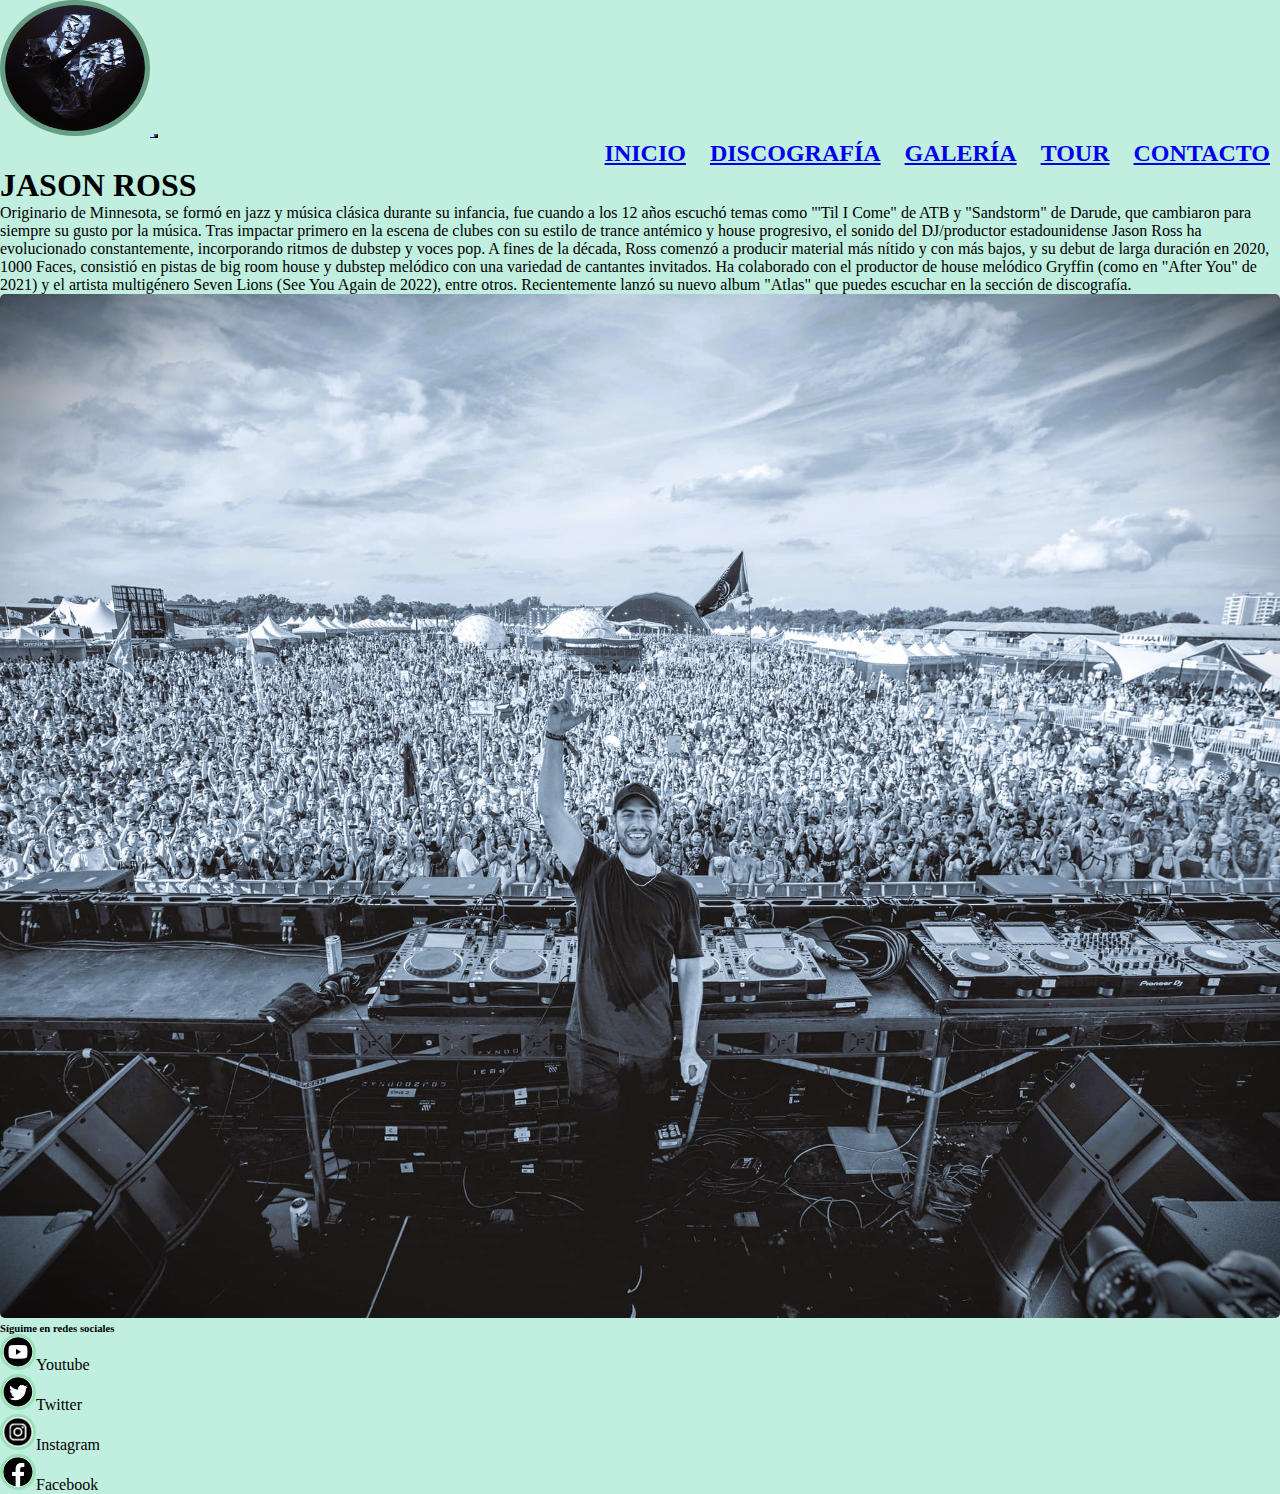
<file: index.html>
<!DOCTYPE html>
<html lang="en">

<head>
    <meta charset="UTF-8">
    <meta http-equiv="X-UA-Compatible" content="IE=edge">
    <meta name="viewport" content="width=device-width, initial-scale=1.0">
    <meta name="keywords" content="Jason Ross, fanpage, DJ, House progresivo, trance, dubstep, futurebass">
    <meta name="description" content="Sitio dedicado al DJ de House progresivo, trance, Jason Ross">
    <link rel="shorcut icon" href="./images/logo1.jpg">
    <link href="https://cdn.jsdelivr.net/npm/bootstrap@5.2.1/dist/css/bootstrap.min.css" rel="stylesheet"
        integrity="sha384-iYQeCzEYFbKjA/T2uDLTpkwGzCiq6soy8tYaI1GyVh/UjpbCx/TYkiZhlZB6+fzT" crossorigin="anonymous">
    <link rel="stylesheet" href="./styles/styles.css">
    <title>Inicio</title>
</head>

<body>
    <div class="container-xxl text-center bg-trasparent">
        <header>
            <div class="row">
                <nav class="navbar navbar-expand-lg">
                    <div class="container-fluid">
                        <a class="navbar-brand" href="./index.html">
                            <img src="./images/logo1.jpg" alt="Logo">
                        </a>
                        <a class="navbar-brand" href="#"></a>
                        <button class="navbar-toggler" type="button" data-bs-toggle="collapse"
                            data-bs-target="#navbarNavAltMarkup" aria-controls="navbarNavAltMarkup"
                            aria-expanded="false" aria-label="Toggle navigation">
                            <span class="navbar-toggler-icon"></span>
                        </button>
                        <div class="collapse navbar-collapse" id="navbarNavAltMarkup">
                            <div class="navbar-nav">
                                <a class="nav-link active" aria-current="page" href="./index.html">INICIO</a>
                                <a class="nav-link" href="./pages/discografía.html">DISCOGRAFÍA</a>
                                <a class="nav-link" href="./pages/galería.html">GALERÍA</a>
                                <a class="nav-link" href="./pages/tour.html">TOUR</a>
                                <a class="nav-link" href="./pages/contacto.html">CONTACTO</a>
                            </div>
                        </div>
                    </div>
                </nav>
            </div>
        </header>

        <main>
            <h1>JASON ROSS</h1>
            <p>Originario de Minnesota, se formó en jazz y música clásica durante su infancia, fue cuando a los 12 años
                escuchó temas como "'Til I Come" de ATB y "Sandstorm" de Darude, que cambiaron para siempre su gusto por
                la música. Tras impactar primero en la escena de clubes con su estilo de trance antémico y house
                progresivo, el sonido del DJ/productor estadounidense Jason Ross ha evolucionado constantemente,
                incorporando ritmos de dubstep y voces pop. A fines de la década, Ross comenzó a producir material más
                nítido y con más bajos, y su debut de larga duración en 2020, 1000 Faces, consistió en pistas de big
                room house y dubstep melódico con una variedad de cantantes invitados. Ha colaborado con el productor de
                house melódico Gryffin (como en "After You" de 2021) y el artista multigénero Seven Lions (See You Again
                de 2022), entre otros. Recientemente lanzó su nuevo album "Atlas" que puedes escuchar en la sección de
                discografía.</p>
            <img src="./images/img2c.jpg" class="img-fluid" alt="Foto">
        </main>

        <footer class="pieDepagina">
            <div class="pieDepagina__links">
                <h6>Síguime en redes sociales</h6>
                <a href="https://www.youtube.com/c/JasonRossOfc" target="_blank" rel="noopener noreferrer"><img
                        class="ima" src="./images/ytlogo.jpg" alt="youtube logo">Youtube</a>
                <a href="https://twitter.com/JasonRossOfc?ref_src=twsrc%5Egoogle%7Ctwcamp%5Eserp%7Ctwgr%5Eauthor"
                    target="_blank" rel="noopener noreferrer"><img class="ima" src="./images/twttlogo.jpg"
                        alt="twitter logo">Twitter</a>
                <a href="https://www.instagram.com/jasonrossofficial" target="_blank" rel="noopener noreferrer"><img
                        class="ima" src="./images/instalogo.jpg" alt="instagram logo">Instagram</a>
                <a href="https://www.facebook.com/jasonrossofficial" target="_blank" rel="noopener noreferrer"><img
                        class="ima" src="./images/fblogo.jpg" alt="facebook logo">Facebook</a>
            </div>
        </footer>

    </div>
    <script src="https://cdn.jsdelivr.net/npm/bootstrap@5.2.1/dist/js/bootstrap.bundle.min.js"
        integrity="sha384-u1OknCvxWvY5kfmNBILK2hRnQC3Pr17a+RTT6rIHI7NnikvbZlHgTPOOmMi466C8"
        crossorigin="anonymous"></script>
</body>

</html>
</file>
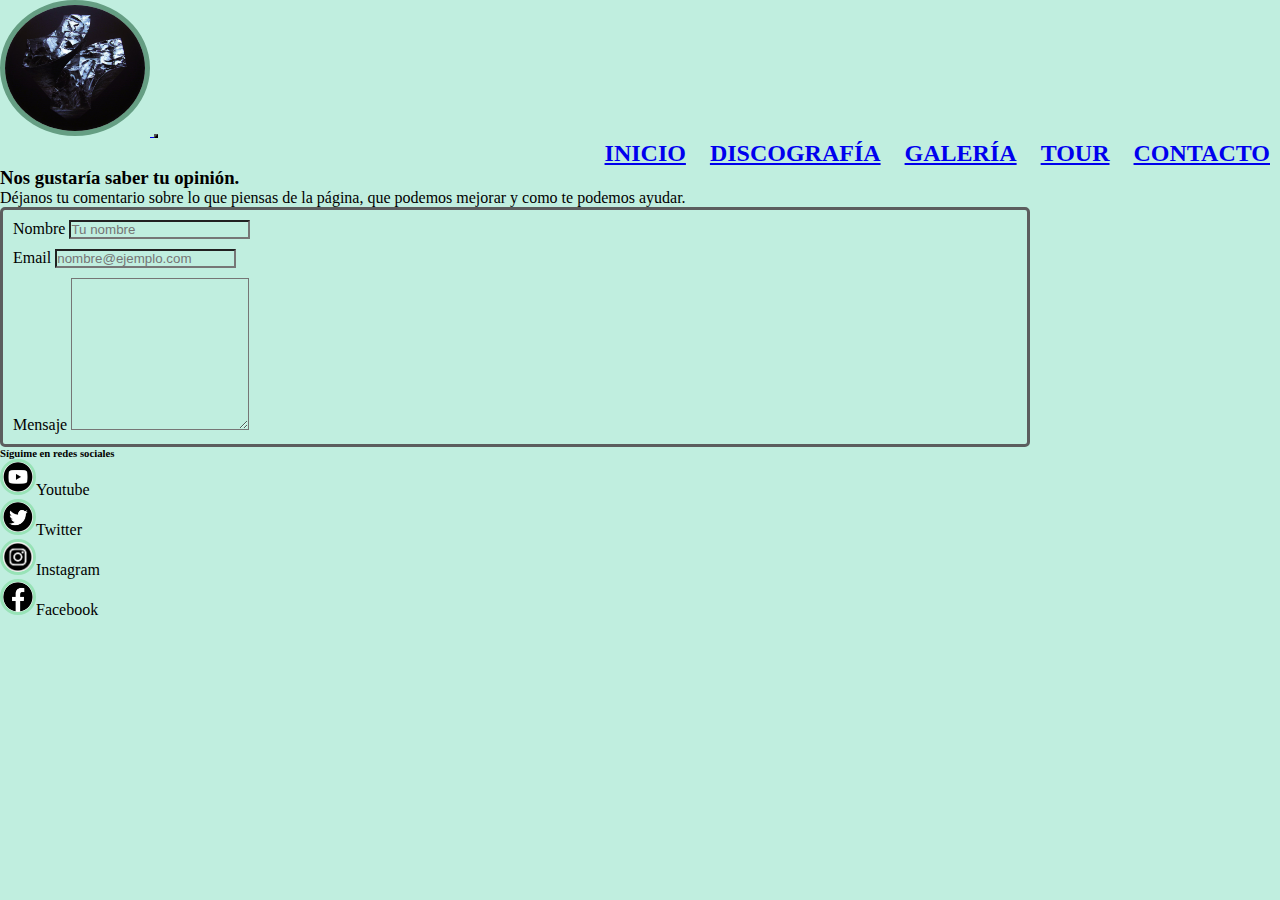
<file: pages/contacto.html>
<!DOCTYPE html>
<html lang="en">

<head>
    <meta charset="UTF-8">
    <meta http-equiv="X-UA-Compatible" content="IE=edge">
    <meta name="viewport" content="width=device-width, initial-scale=1.0">
    <meta name="keywords" content="Jason Ross, fanpage, DJ, House prograsivo, trance, dubstep, futurebass">
    <meta name="description" content="Jason Ross - Contactanos">
    <link rel="shorcut icon" href="../images/logo1.jpg">
    <link href="https://cdn.jsdelivr.net/npm/bootstrap@5.2.1/dist/css/bootstrap.min.css" rel="stylesheet"
        integrity="sha384-iYQeCzEYFbKjA/T2uDLTpkwGzCiq6soy8tYaI1GyVh/UjpbCx/TYkiZhlZB6+fzT" crossorigin="anonymous">
    <link rel="stylesheet" href="../styles/styles.css">
    <title>Contacto</title>
</head>

<body>
    <div class="container-xxl text-center">
        <header>
            <div class="row">
                <nav class="navbar navbar-expand-lg">
                    <div class="container-fluid">
                        <a class="navbar-brand" href="../index.html">
                            <img src="../images/logo1.jpg" alt="Logo">
                        </a>
                        <a class="navbar-brand" href="#"></a>
                        <button class="navbar-toggler" type="button" data-bs-toggle="collapse"
                            data-bs-target="#navbarNavAltMarkup" aria-controls="navbarNavAltMarkup"
                            aria-expanded="false" aria-label="Toggle navigation">
                            <span class="navbar-toggler-icon"></span>
                        </button>
                        <div class="collapse navbar-collapse" id="navbarNavAltMarkup">
                            <div class="navbar-nav">
                                <a class="nav-link" aria-current="page" href="../index.html">INICIO</a>
                                <a class="nav-link" href="./discografía.html">DISCOGRAFÍA</a>
                                <a class="nav-link" href="./galería.html">GALERÍA</a>
                                <a class="nav-link" href="./tour.html">TOUR</a>
                                <a class="nav-link active" href="./contacto.html">CONTACTO</a>
                            </div>
                        </div>
                    </div>
                </nav>
            </div>
        </header>

        <main class="container text-center">
            <h3>Nos gustaría saber tu opinión.</h3>
            <p>Déjanos tu comentario sobre lo que piensas de la página, que podemos mejorar y como te podemos ayudar.
            </p>
            <div class="row justify-content-center">
                <form class="col-10 form" action="formulario">
                    <div class="mb-3">
                        <label for="exampleFormControlInput1" class="form-label">Nombre</label>
                        <input type="email" class="form-control" id="exampleFormControlInput1" placeholder="Tu nombre">
                    </div>
                    <div class="mb-3">
                        <label for="exampleFormControlInput1" class="form-label">Email</label>
                        <input type="email" class="form-control" id="exampleFormControlInput1"
                            placeholder="nombre@ejemplo.com">
                    </div>
                    <div class="mb-3">
                        <label for="exampleFormControlTextarea1" class="form-label">Mensaje</label>
                        <textarea class="form-control" id="exampleFormControlTextarea1" rows="10"></textarea>
                    </div>
                </form>
            </div>
        </main>

        <footer class="pieDepagina">
            <div class="pieDepagina__links">
                <h6>Síguime en redes sociales</h6>
                <a href="https://www.youtube.com/c/JasonRossOfc" target="_blank" rel="noopener noreferrer"><img
                        class="ima" src="../images/ytlogo.jpg" alt="youtube logo">Youtube</a>
                <a href="https://twitter.com/JasonRossOfc?ref_src=twsrc%5Egoogle%7Ctwcamp%5Eserp%7Ctwgr%5Eauthor"
                    target="_blank" rel="noopener noreferrer"><img class="ima" src="../images/twttlogo.jpg"
                        alt="twitter logo">Twitter</a>
                <a href="https://www.instagram.com/jasonrossofficial" target="_blank" rel="noopener noreferrer"><img
                        class="ima" src="../images/instalogo.jpg" alt="instagram logo">Instagram</a>
                <a href="https://www.facebook.com/jasonrossofficial" target="_blank" rel="noopener noreferrer"><img
                        class="ima" src="../images/fblogo.jpg" alt="facebook logo">Facebook</a>
            </div>
        </footer>

    </div>
    <script src="https://cdn.jsdelivr.net/npm/bootstrap@5.2.1/dist/js/bootstrap.bundle.min.js"
        integrity="sha384-u1OknCvxWvY5kfmNBILK2hRnQC3Pr17a+RTT6rIHI7NnikvbZlHgTPOOmMi466C8"
        crossorigin="anonymous"></script>
</body>

</html>
</file>
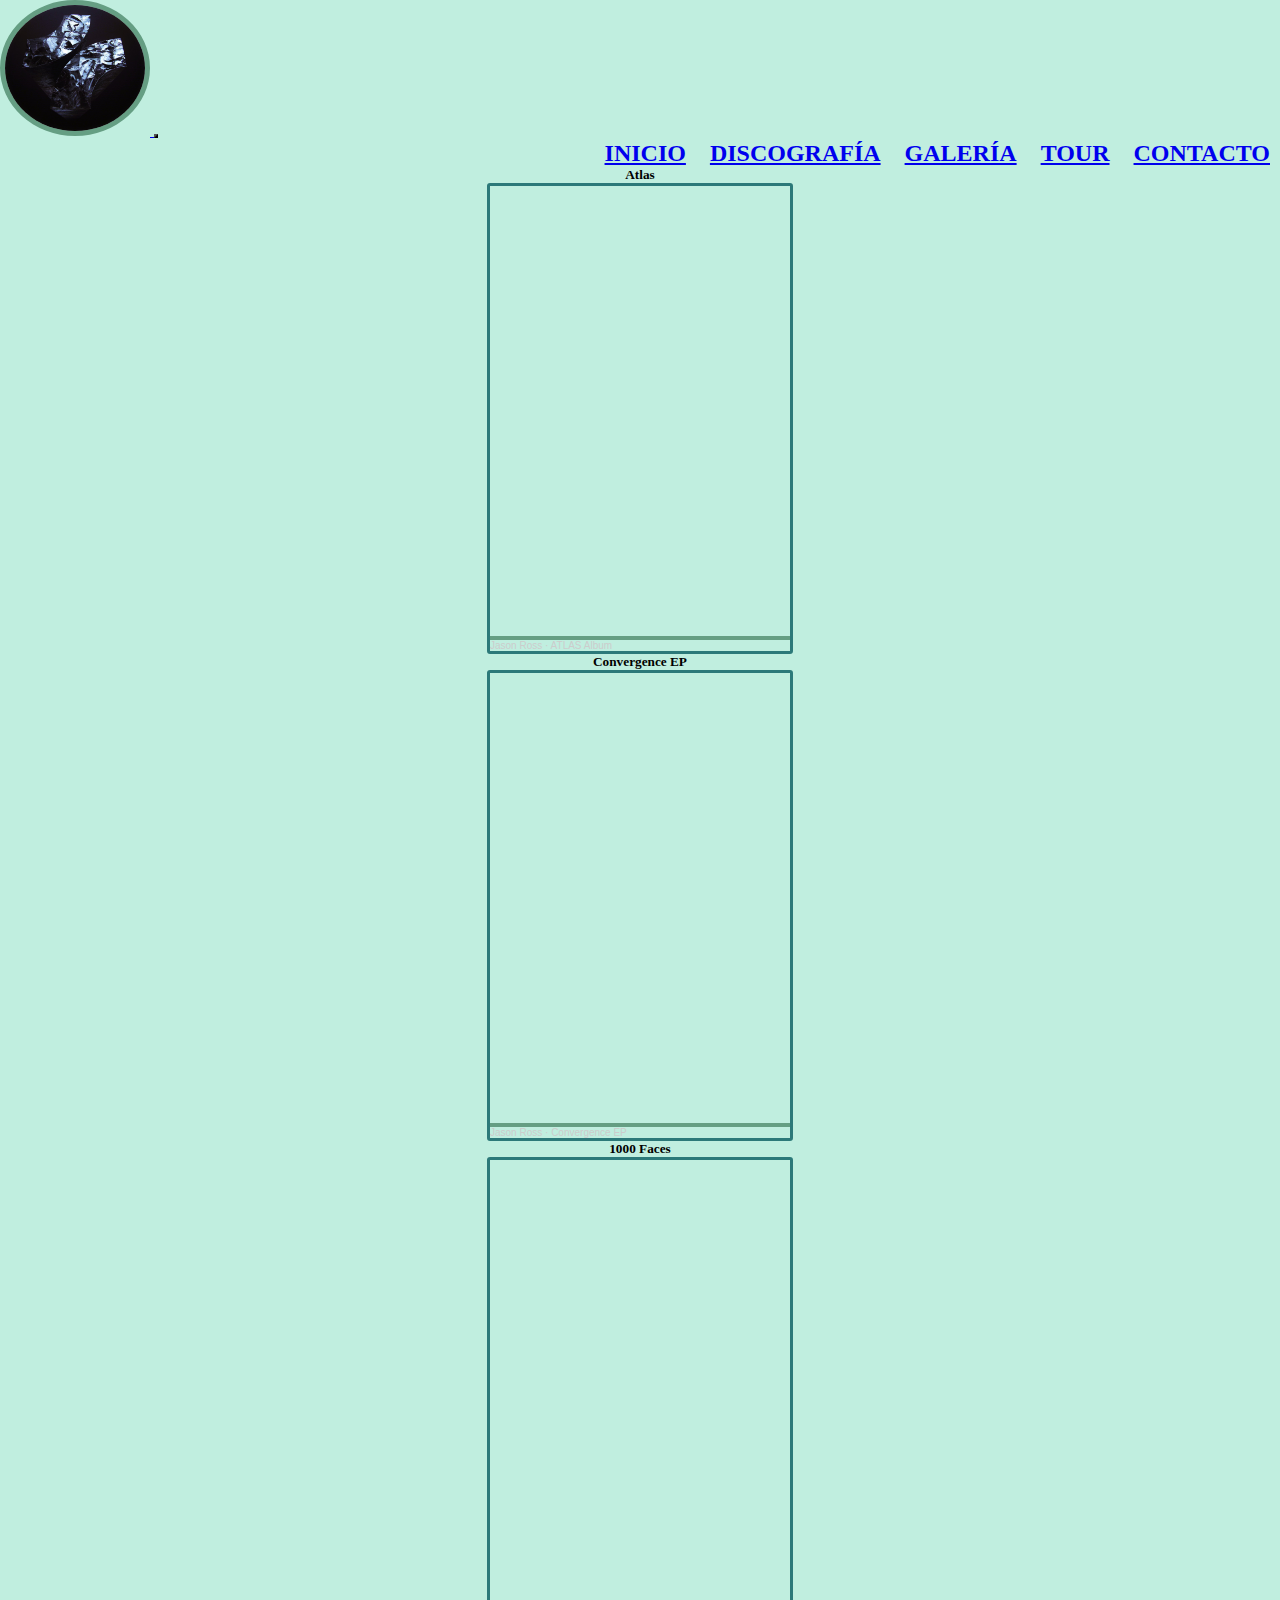
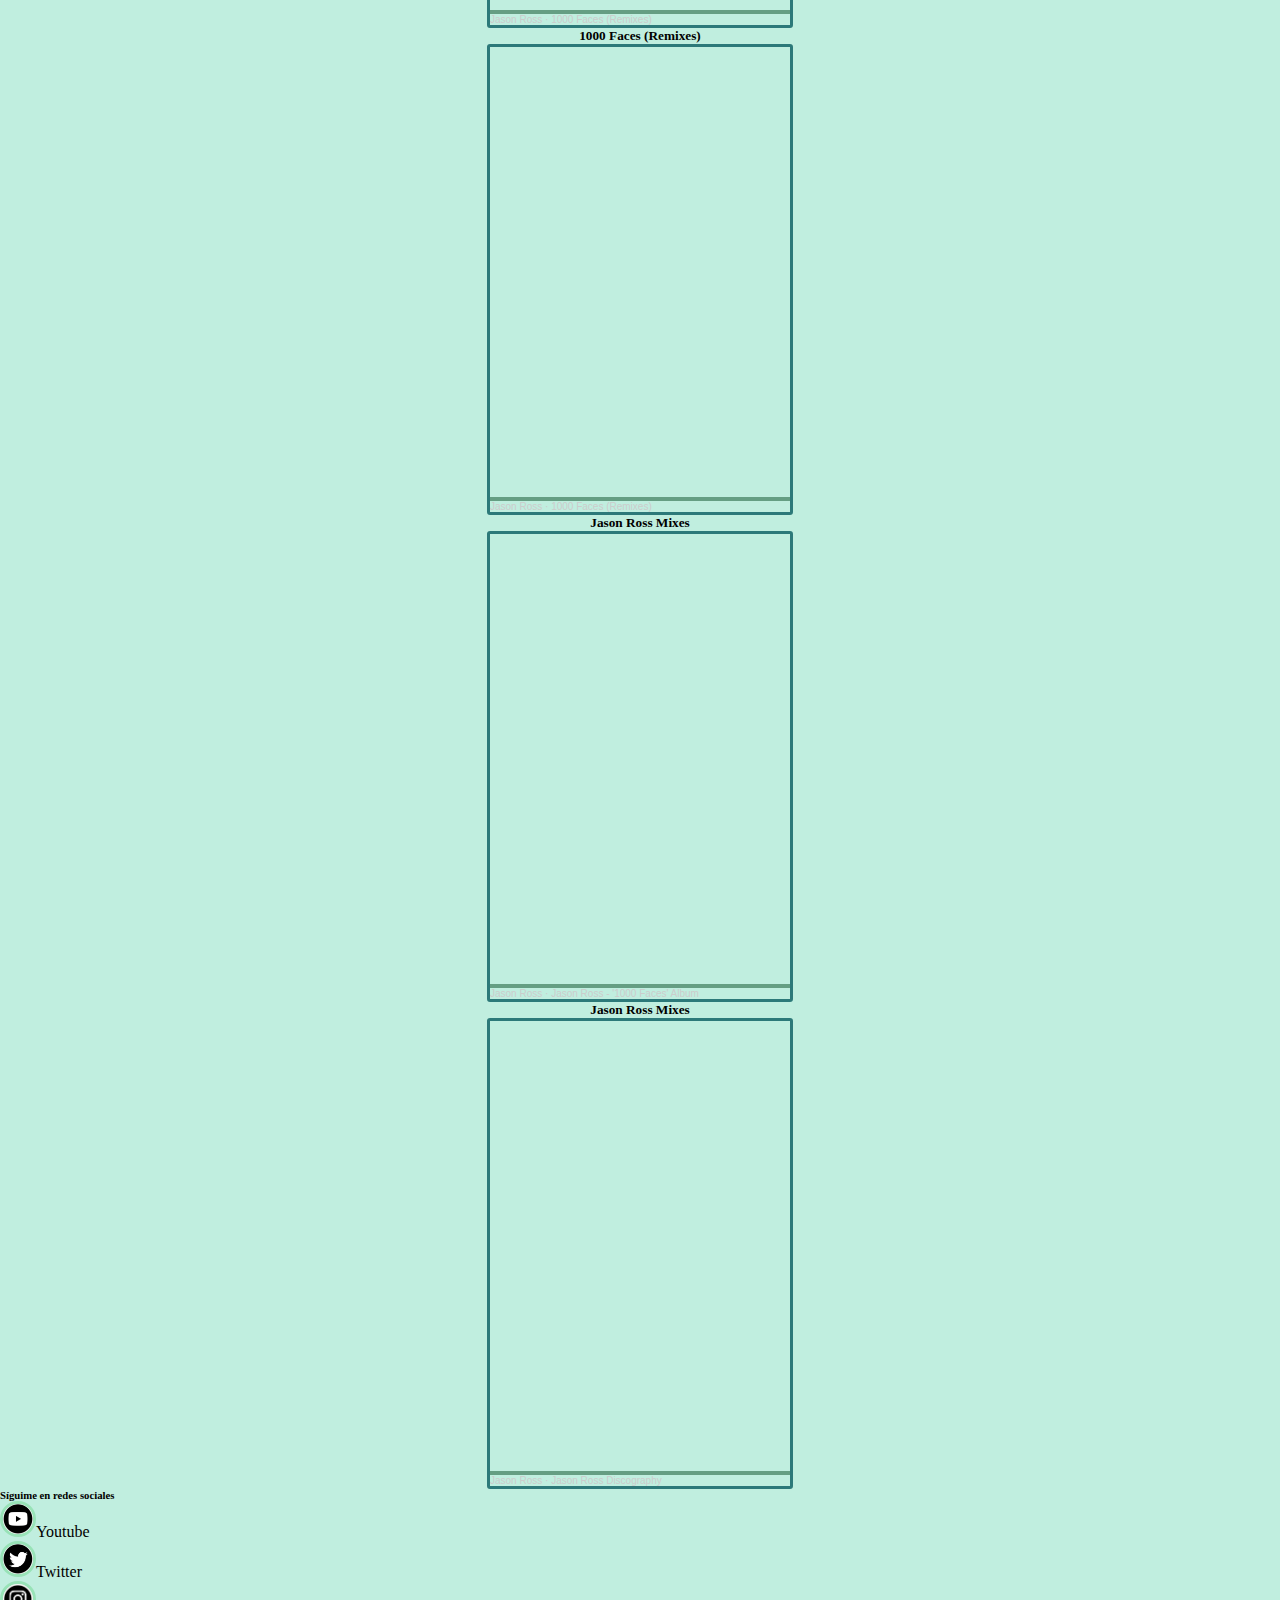
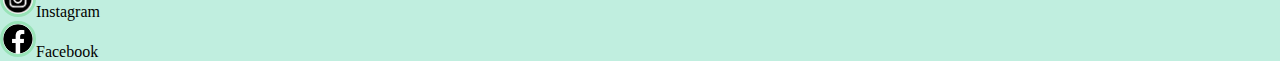
<file: pages/discografía.html>
<!DOCTYPE html>
<html lang="en">

<head>
    <meta charset="UTF-8">
    <meta http-equiv="X-UA-Compatible" content="IE=edge">
    <meta name="viewport" content="width=device-width, initial-scale=1.0">
    <meta name="keywords" content="Jason Ross, fanpage, DJ, House prograsivo, trance, dubstep, futurebass">
    <meta name="description" content="Jason Ross - Discografía destacada">
    <link rel="shorcut icon" href="../images/logo1.jpg">
    <link href="https://cdn.jsdelivr.net/npm/bootstrap@5.2.1/dist/css/bootstrap.min.css" rel="stylesheet"
        integrity="sha384-iYQeCzEYFbKjA/T2uDLTpkwGzCiq6soy8tYaI1GyVh/UjpbCx/TYkiZhlZB6+fzT" crossorigin="anonymous">
    <link rel="stylesheet" href="../styles/styles.css">
    <title>Discografía</title>
</head>

<body>
    <div class="container-xxl text-center">
        <header>
            <div class="row">
                <nav class="navbar navbar-expand-lg">
                    <div class="container-fluid">
                        <a class="navbar-brand" href="../index.html">
                            <img src="../images/logo1.jpg" alt="Logo">
                        </a>
                        <a class="navbar-brand" href="#"></a>
                        <button class="navbar-toggler" type="button" data-bs-toggle="collapse"
                            data-bs-target="#navbarNavAltMarkup" aria-controls="navbarNavAltMarkup"
                            aria-expanded="false" aria-label="Toggle navigation">
                            <span class="navbar-toggler-icon"></span>
                        </button>
                        <div class="collapse navbar-collapse" id="navbarNavAltMarkup">
                            <div class="navbar-nav">
                                <a class="nav-link" aria-current="page" href="../index.html">INICIO</a>
                                <a class="nav-link active" href="./discografía.html">DISCOGRAFÍA</a>
                                <a class="nav-link" href="./galería.html">GALERÍA</a>
                                <a class="nav-link" href="./tour.html">TOUR</a>
                                <a class="nav-link" href="./contacto.html">CONTACTO</a>
                            </div>
                        </div>
                    </div>
                </nav>
            </div>
        </header>

        <main class="container text-center">
            <div class="row row-cols-1 row-cols-md-3 g-4">
                <div class="col">
                    <h5>Atlas</h5>
                    <div class="card">
                        <iframe width="100%" height="450" scrolling="no" frameborder="no" allow="autoplay"
                            src="https://w.soundcloud.com/player/?url=https%3A//api.soundcloud.com/playlists/1461947434&color=%23ff5500&auto_play=false&hide_related=false&show_comments=true&show_user=true&show_reposts=false&show_teaser=true"></iframe>
                        <div
                            style="font-size: 10px; color: #cccccc;line-break: anywhere;word-break: normal;overflow: hidden;white-space: nowrap;text-overflow: ellipsis; font-family: Interstate,Lucida Grande,Lucida Sans Unicode,Lucida Sans,Garuda,Verdana,Tahoma,sans-serif;font-weight: 100;">
                            <a href="https://soundcloud.com/jasonrossofficial" title="Jason Ross" target="_blank"
                                style="color: #cccccc; text-decoration: none;">Jason Ross</a> · <a
                                href="https://soundcloud.com/jasonrossofficial/sets/atlas-album" title="ATLAS Album"
                                target="_blank" style="color: #cccccc; text-decoration: none;">ATLAS Album</a>
                        </div>
                    </div>
                </div>
                <div class="col">
                    <h5>Convergence EP</h5>
                    <div class="card">
                        <iframe width="100%" height="450" scrolling="no" frameborder="no" allow="autoplay"
                            src="https://w.soundcloud.com/player/?url=https%3A//api.soundcloud.com/playlists/1260410641&color=%23ff5500&auto_play=false&hide_related=false&show_comments=true&show_user=true&show_reposts=false&show_teaser=true"></iframe>
                        <div
                            style="font-size: 10px; color: #cccccc;line-break: anywhere;word-break: normal;overflow: hidden;white-space: nowrap;text-overflow: ellipsis; font-family: Interstate,Lucida Grande,Lucida Sans Unicode,Lucida Sans,Garuda,Verdana,Tahoma,sans-serif;font-weight: 100;">
                            <a href="https://soundcloud.com/jasonrossofficial" title="Jason Ross" target="_blank"
                                style="color: #cccccc; text-decoration: none;">Jason Ross</a> · <a
                                href="https://soundcloud.com/jasonrossofficial/sets/convergence-ep"
                                title="Convergence EP" target="_blank"
                                style="color: #cccccc; text-decoration: none;">Convergence EP</a>
                        </div>
                    </div>
                </div>
                <div class="col">
                    <h5>1000 Faces</h5>
                    <div class="card">
                        <iframe width="100%" height="450" scrolling="no" frameborder="no" allow="autoplay"
                            src="https://w.soundcloud.com/player/?url=https%3A//api.soundcloud.com/playlists/1034574646&color=%23ff5500&auto_play=false&hide_related=false&show_comments=true&show_user=true&show_reposts=false&show_teaser=true"></iframe>
                        <div
                            style="font-size: 10px; color: #cccccc;line-break: anywhere;word-break: normal;overflow: hidden;white-space: nowrap;text-overflow: ellipsis; font-family: Interstate,Lucida Grande,Lucida Sans Unicode,Lucida Sans,Garuda,Verdana,Tahoma,sans-serif;font-weight: 100;">
                            <a href="https://soundcloud.com/jasonrossofficial" title="Jason Ross" target="_blank"
                                style="color: #cccccc; text-decoration: none;">Jason Ross</a> · <a
                                href="https://soundcloud.com/jasonrossofficial/sets/1000-faces-remixes"
                                title="1000 Faces (Remixes)" target="_blank"
                                style="color: #cccccc; text-decoration: none;">1000 Faces (Remixes)</a>
                        </div>
                    </div>
                </div>
                <div class="col">
                    <h5>1000 Faces (Remixes)</h5>
                    <div class="card">
                        <iframe width="100%" height="450" scrolling="no" frameborder="no" allow="autoplay"
                            src="https://w.soundcloud.com/player/?url=https%3A//api.soundcloud.com/playlists/1034574646&color=%23ff5500&auto_play=false&hide_related=false&show_comments=true&show_user=true&show_reposts=false&show_teaser=true"></iframe>
                        <div
                            style="font-size: 10px; color: #cccccc;line-break: anywhere;word-break: normal;overflow: hidden;white-space: nowrap;text-overflow: ellipsis; font-family: Interstate,Lucida Grande,Lucida Sans Unicode,Lucida Sans,Garuda,Verdana,Tahoma,sans-serif;font-weight: 100;">
                            <a href="https://soundcloud.com/jasonrossofficial" title="Jason Ross" target="_blank"
                                style="color: #cccccc; text-decoration: none;">Jason Ross</a> · <a
                                href="https://soundcloud.com/jasonrossofficial/sets/1000-faces-remixes"
                                title="1000 Faces (Remixes)" target="_blank"
                                style="color: #cccccc; text-decoration: none;">1000 Faces (Remixes)</a>
                        </div>
                    </div>
                </div>
                <div class="col">
                    <h5>Jason Ross Mixes</h5>
                    <div class="card">
                        <iframe width="100%" height="450" scrolling="no" frameborder="no" allow="autoplay"
                            src="https://w.soundcloud.com/player/?url=https%3A//api.soundcloud.com/playlists/973304170&color=%23ff5500&auto_play=false&hide_related=false&show_comments=true&show_user=true&show_reposts=false&show_teaser=true"></iframe>
                        <div
                            style="font-size: 10px; color: #cccccc;line-break: anywhere;word-break: normal;overflow: hidden;white-space: nowrap;text-overflow: ellipsis; font-family: Interstate,Lucida Grande,Lucida Sans Unicode,Lucida Sans,Garuda,Verdana,Tahoma,sans-serif;font-weight: 100;">
                            <a href="https://soundcloud.com/jasonrossofficial" title="Jason Ross" target="_blank"
                                style="color: #cccccc; text-decoration: none;">Jason Ross</a> · <a
                                href="https://soundcloud.com/jasonrossofficial/sets/1000facesalbum"
                                title="Jason Ross - &#x27;1000 Faces&#x27; Album" target="_blank"
                                style="color: #cccccc; text-decoration: none;">Jason Ross - &#x27;1000 Faces&#x27;
                                Album</a></div>
                    </div>
                </div>
                <div class="col">
                    <h5>Jason Ross Mixes</h5>
                    <div class="card">
                        <iframe width="100%" height="450" scrolling="no" frameborder="no" allow="autoplay"
                            src="https://w.soundcloud.com/player/?url=https%3A//api.soundcloud.com/playlists/18615178&color=%23ff5500&auto_play=false&hide_related=false&show_comments=true&show_user=true&show_reposts=false&show_teaser=true"></iframe>
                        <div
                            style="font-size: 10px; color: #cccccc;line-break: anywhere;word-break: normal;overflow: hidden;white-space: nowrap;text-overflow: ellipsis; font-family: Interstate,Lucida Grande,Lucida Sans Unicode,Lucida Sans,Garuda,Verdana,Tahoma,sans-serif;font-weight: 100;">
                            <a href="https://soundcloud.com/jasonrossofficial" title="Jason Ross" target="_blank"
                                style="color: #cccccc; text-decoration: none;">Jason Ross</a> · <a
                                href="https://soundcloud.com/jasonrossofficial/sets/originals"
                                title="Jason Ross Discography" target="_blank"
                                style="color: #cccccc; text-decoration: none;">Jason Ross Discography</a></div>
                    </div>
                </div>
            </div>
        </main>


        <footer class="pieDepagina">
            <div class="pieDepagina__links">
                <h6>Síguime en redes sociales</h6>
                <a href="https://www.youtube.com/c/JasonRossOfc" target="_blank" rel="noopener noreferrer"><img
                        class="ima" src="../images/ytlogo.jpg" alt="youtube logo">Youtube</a>
                <a href="https://twitter.com/JasonRossOfc?ref_src=twsrc%5Egoogle%7Ctwcamp%5Eserp%7Ctwgr%5Eauthor"
                    target="_blank" rel="noopener noreferrer"><img class="ima" src="../images/twttlogo.jpg"
                        alt="twitter logo">Twitter</a>
                <a href="https://www.instagram.com/jasonrossofficial" target="_blank" rel="noopener noreferrer"><img
                        class="ima" src="../images/instalogo.jpg" alt="instagram logo">Instagram</a>
                <a href="https://www.facebook.com/jasonrossofficial" target="_blank" rel="noopener noreferrer"><img
                        class="ima" src="../images/fblogo.jpg" alt="facebook logo">Facebook</a>
            </div>
        </footer>

    </div>
    <script src="https://cdn.jsdelivr.net/npm/bootstrap@5.2.1/dist/js/bootstrap.bundle.min.js"
        integrity="sha384-u1OknCvxWvY5kfmNBILK2hRnQC3Pr17a+RTT6rIHI7NnikvbZlHgTPOOmMi466C8"
        crossorigin="anonymous"></script>
</body>

</html>
</file>
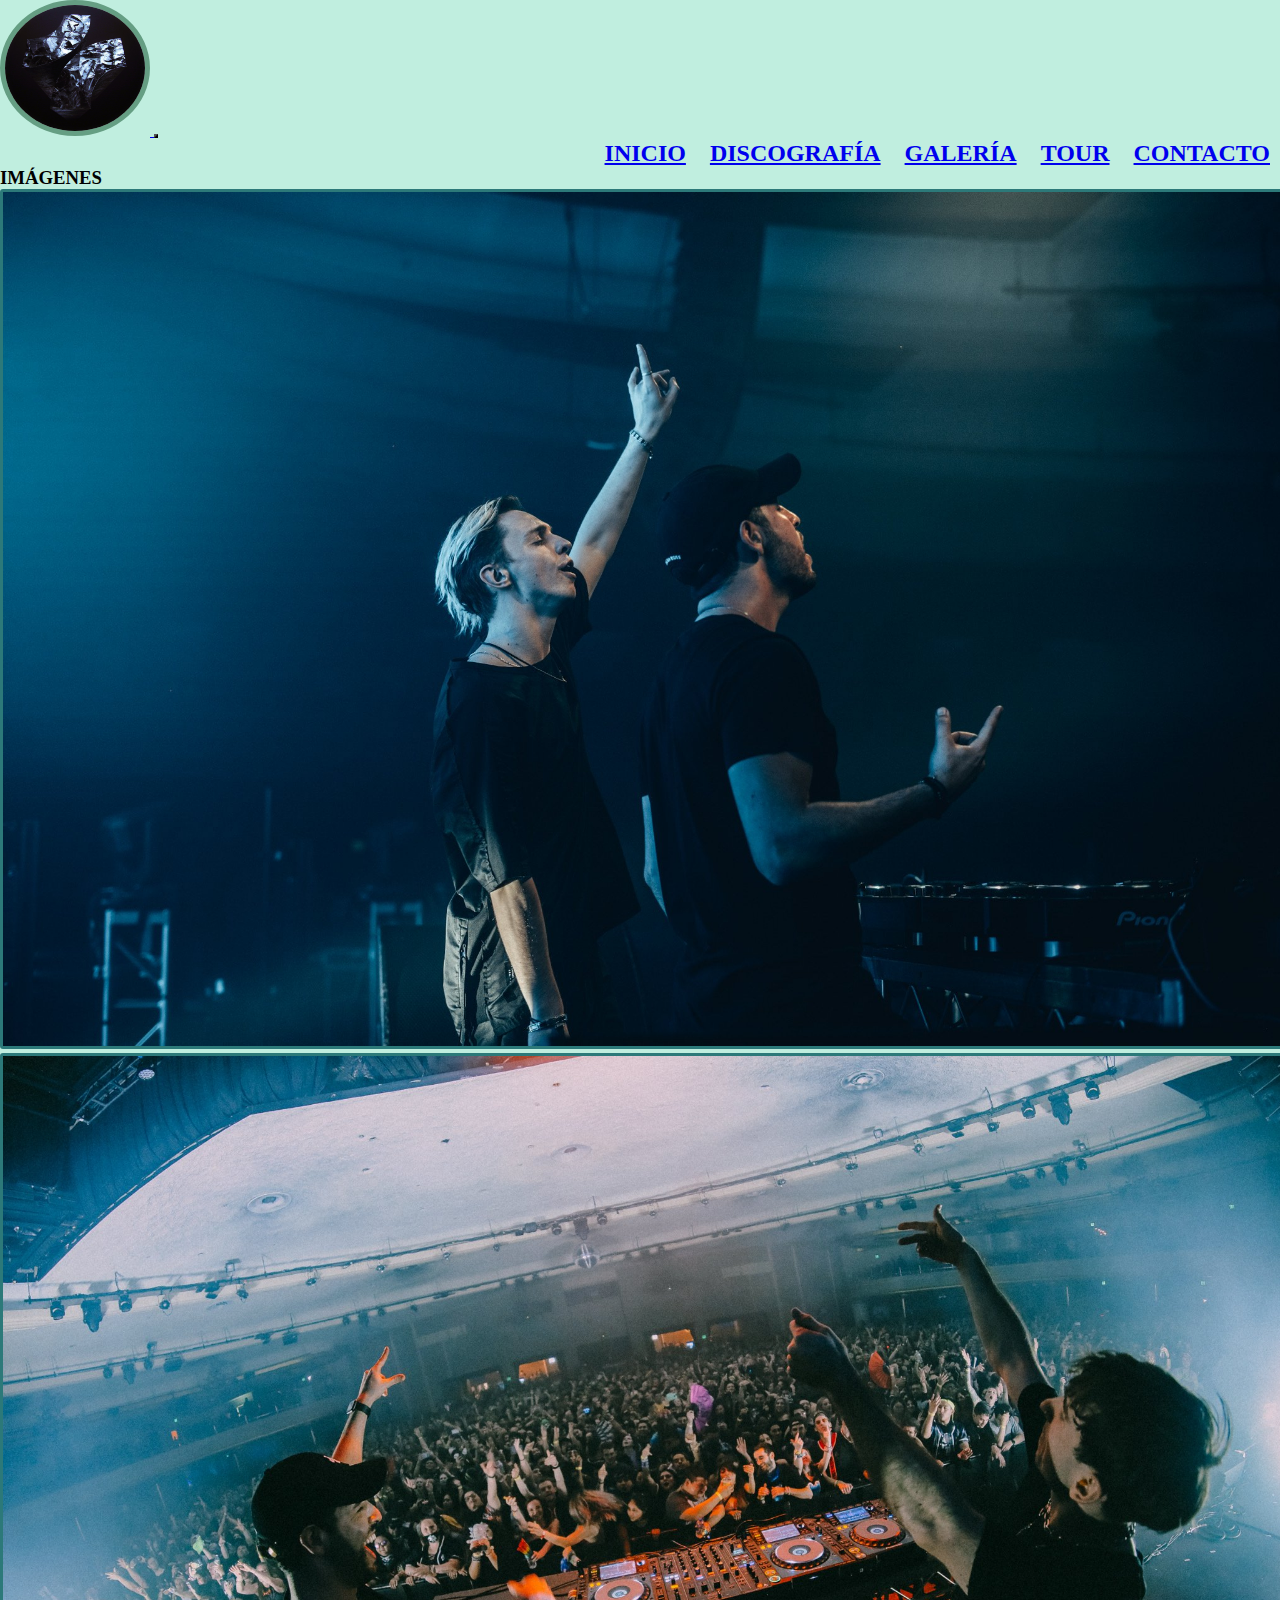
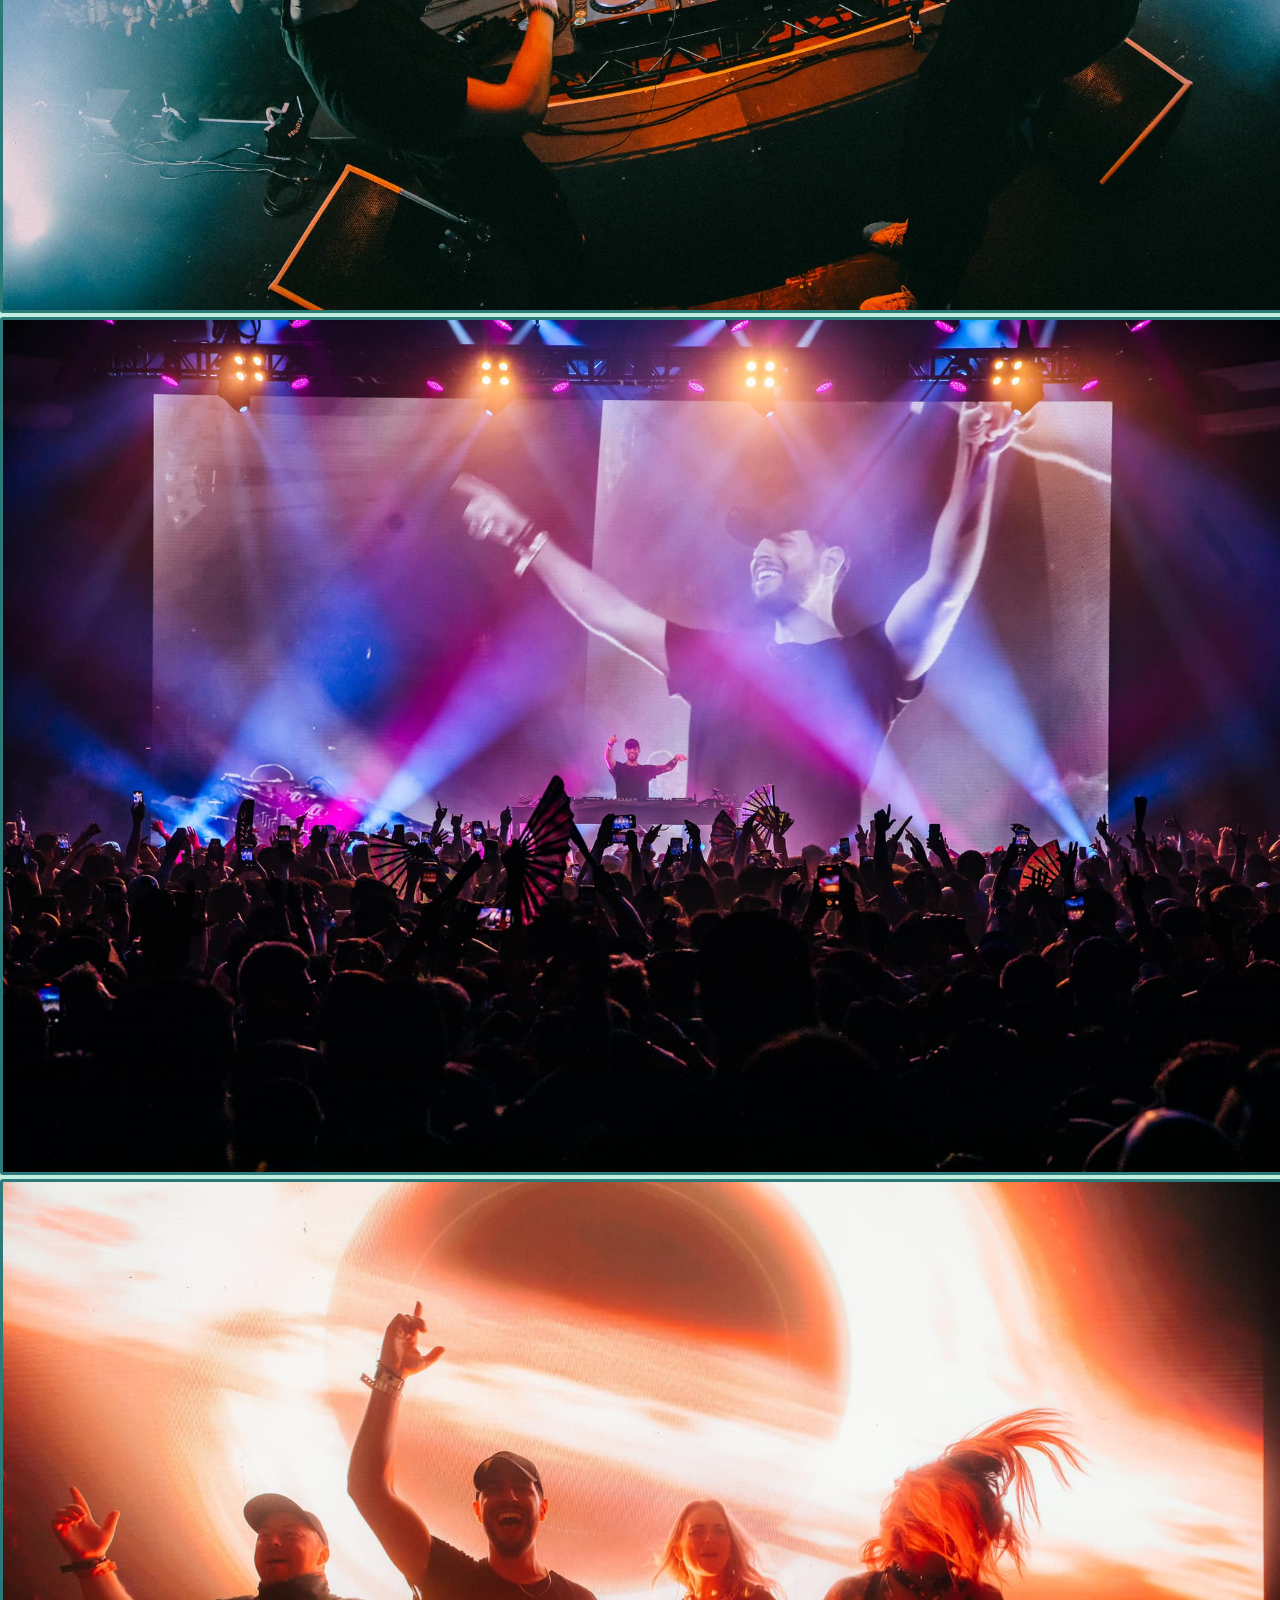
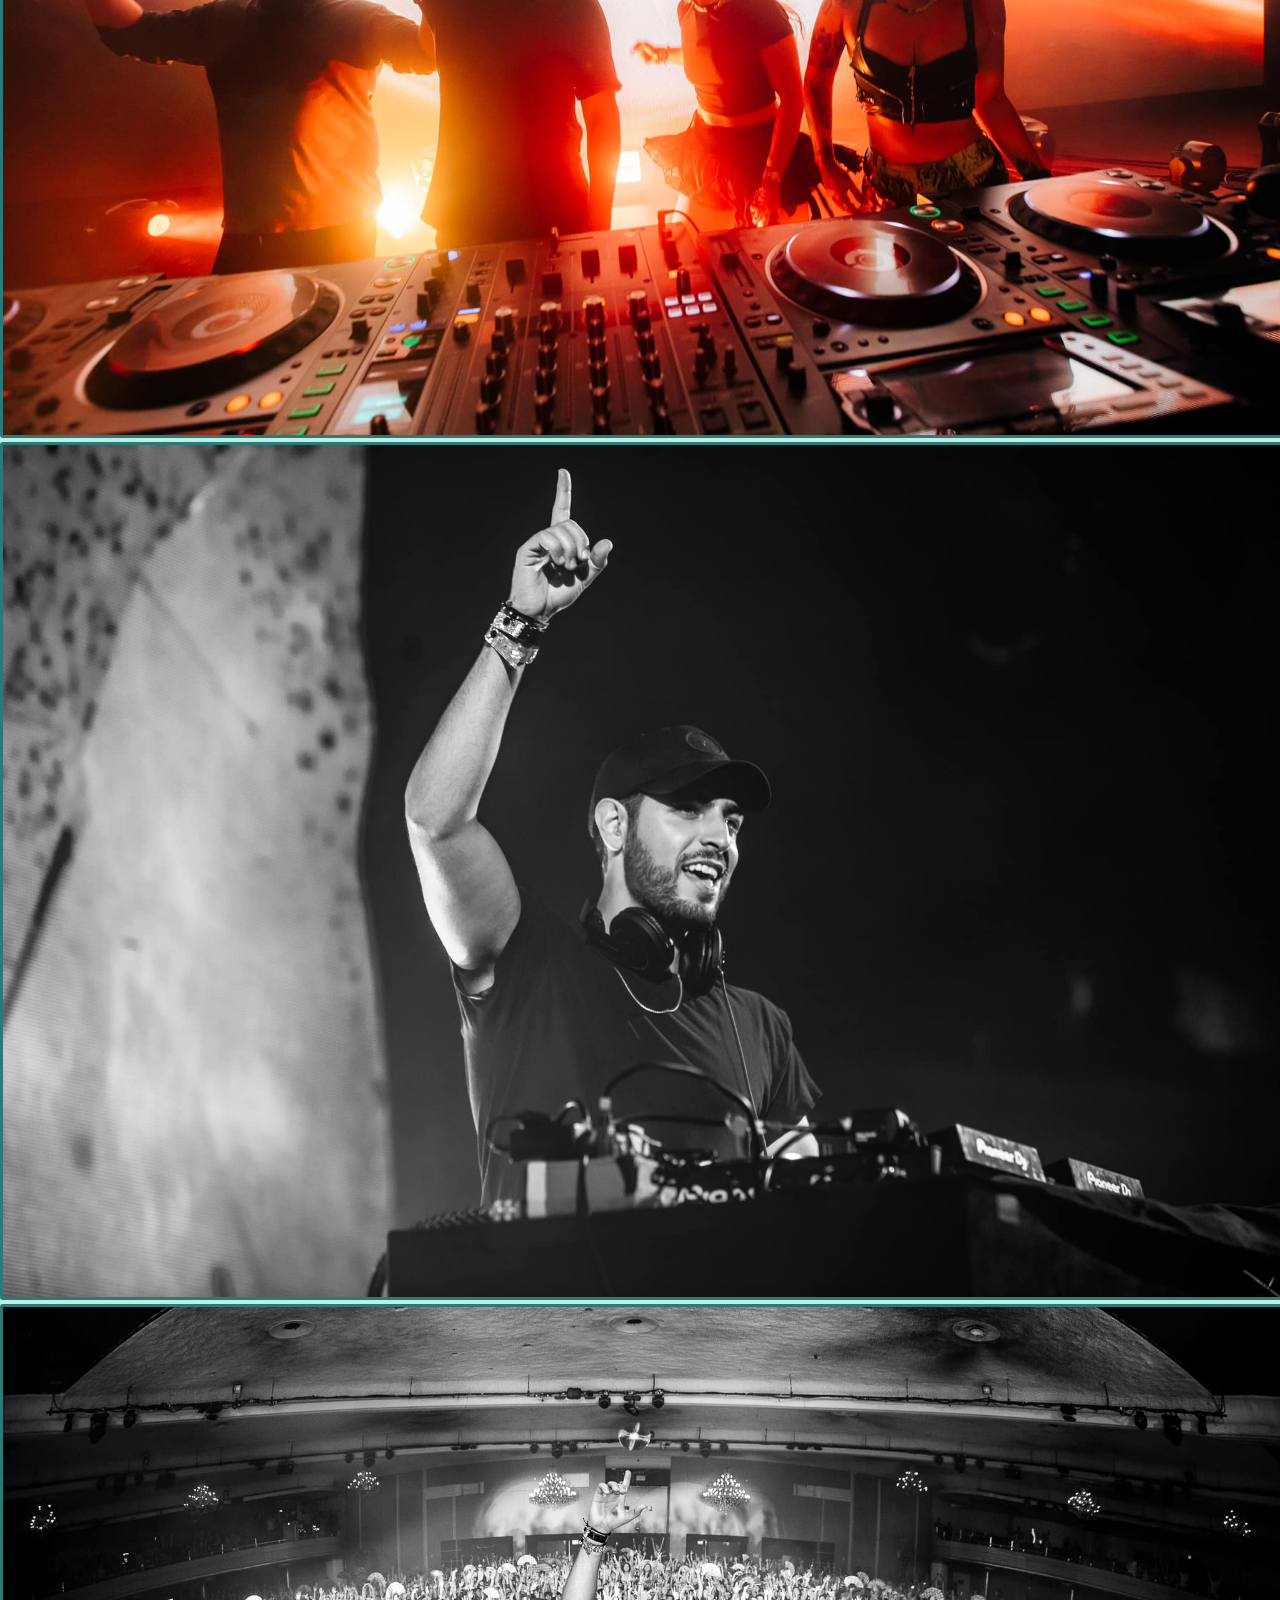
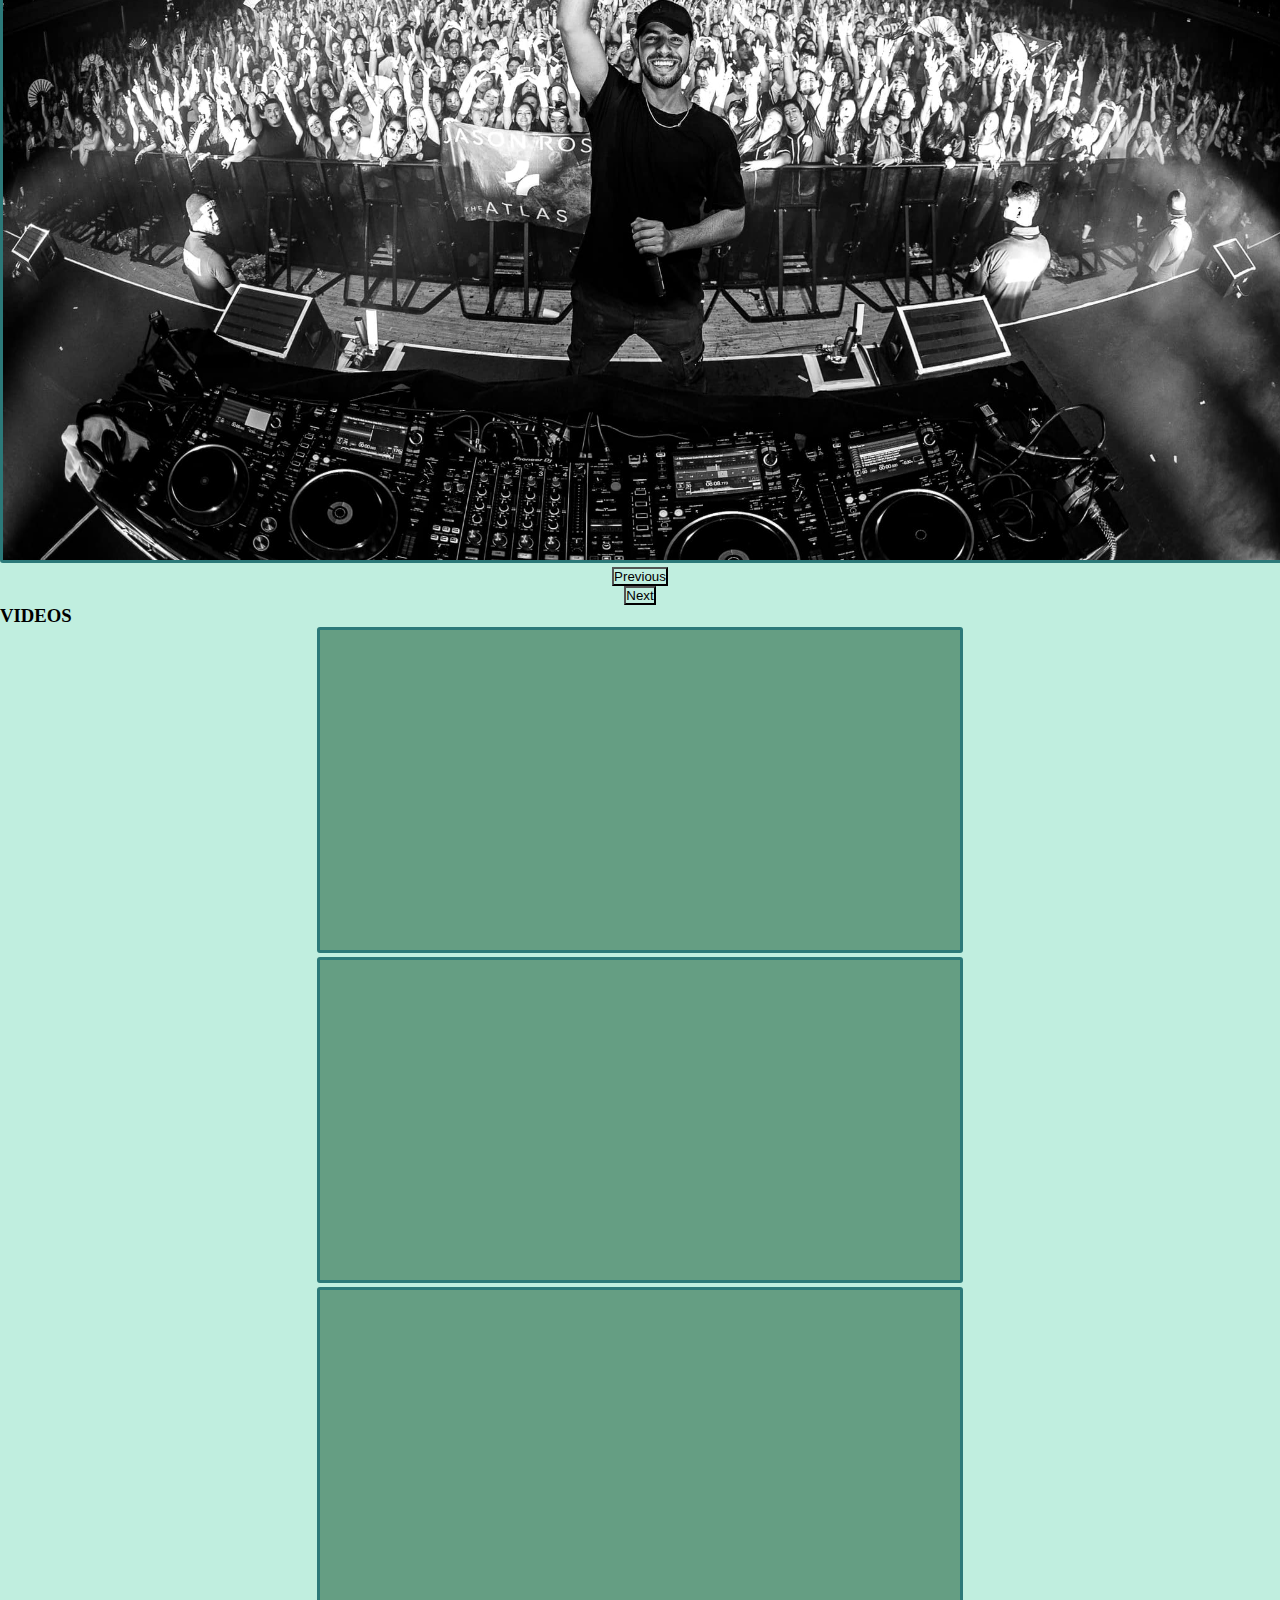
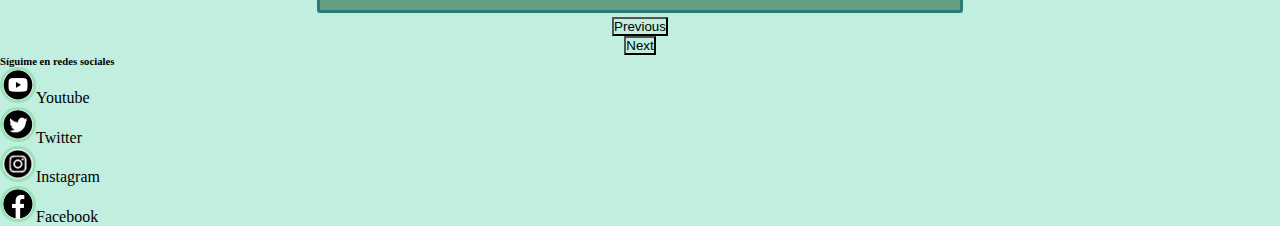
<file: pages/galería.html>
<!DOCTYPE html>
<html lang="en">

<head>
    <meta charset="UTF-8">
    <meta http-equiv="X-UA-Compatible" content="IE=edge">
    <meta name="viewport" content="width=device-width, initial-scale=1.0">
    <meta name="keywords" content="Jason Ross, fanpage, DJ, House prograsivo, trance, dubstep, futurebass">
    <meta name="description" content="Jason Ross - Galería de imagenes y videos">
    <link rel="shorcut icon" href="../images/logo1.jpg">
    <link href="https://cdn.jsdelivr.net/npm/bootstrap@5.2.1/dist/css/bootstrap.min.css" rel="stylesheet"
        integrity="sha384-iYQeCzEYFbKjA/T2uDLTpkwGzCiq6soy8tYaI1GyVh/UjpbCx/TYkiZhlZB6+fzT" crossorigin="anonymous">
    <link rel="stylesheet" href="../styles/styles.css">
    <title>Galería</title>
</head>

<body>
    <div class="container-xxl text-center">
        <header>
            <div class="row">
                <nav class="navbar navbar-expand-lg">
                    <div class="container-fluid">
                        <a class="navbar-brand" href="../index.html">
                            <img src="../images/logo1.jpg" alt="Logo">
                        </a>
                        <a class="navbar-brand" href="#"></a>
                        <button class="navbar-toggler" type="button" data-bs-toggle="collapse"
                            data-bs-target="#navbarNavAltMarkup" aria-controls="navbarNavAltMarkup"
                            aria-expanded="false" aria-label="Toggle navigation">
                            <span class="navbar-toggler-icon"></span>
                        </button>
                        <div class="collapse navbar-collapse" id="navbarNavAltMarkup">
                            <div class="navbar-nav">
                                <a class="nav-link" aria-current="page" href="../index.html">INICIO</a>
                                <a class="nav-link" href="./discografía.html">DISCOGRAFÍA</a>
                                <a class="nav-link active" href="./galería.html">GALERÍA</a>
                                <a class="nav-link" href="./tour.html">TOUR</a>
                                <a class="nav-link" href="./contacto.html">CONTACTO</a>
                            </div>
                        </div>
                    </div>
                </nav>
            </div>
        </header>

        <main>
            <h3>IMÁGENES</h3>
            <div id="carouselExampleControlsNoTouching" class="col carousel slide" data-bs-touch="false">
                <div class="carousel-inner">
                    <div class="carousel-item active">
                        <img src="../images/img3.jpg" alt="foto">
                    </div>
                    <div class="carousel-item">
                        <img src="../images/img4.jpg" alt="foto">
                    </div>
                    <div class="carousel-item">
                        <img src="../images/img5.jpg" alt="foto">
                    </div>
                    <div class="carousel-item">
                        <img src="../images/img6.jpg" alt="foto">
                    </div>
                    <div class="carousel-item">
                        <img src="../images/img7.jpg" alt="foto">
                    </div>
                    <div class="carousel-item">
                        <img src="../images/img8.jpg" alt="foto">
                    </div>
                </div>
                <button class="carousel-control-prev" type="button" data-bs-target="#carouselExampleControlsNoTouching"
                    data-bs-slide="prev">
                    <span class="carousel-control-prev-icon" aria-hidden="true"></span>
                    <span class="visually-hidden">Previous</span>
                </button>
                <button class="carousel-control-next" type="button" data-bs-target="#carouselExampleControlsNoTouching"
                    data-bs-slide="next">
                    <span class="carousel-control-next-icon" aria-hidden="true"></span>
                    <span class="visually-hidden">Next</span>
                </button>
            </div>

            <h3>VIDEOS</h3>
            <div id="carouselExampleControlsNoTouching" class="col carousel slide" data-bs-touch="false">
                <div id="carouselExampleControlsNoTouchingVideo" class="carousel slide" data-bs-touch="false">
                    <div class="carousel-inner">
                        <div class="carousel-item active">
                            <iframe class="viDeo" src="https://www.youtube.com/embed/Tp5QBV0lBnM" title="YouTube video player"
                                frameborder="0"
                                allow="accelerometer; autoplay; clipboard-write; encrypted-media; gyroscope; picture-in-picture"
                                allowfullscreen></iframe>
                        </div>
                        <div class="carousel-item">
                            <iframe class="viDeo" src="https://www.youtube.com/embed/xaaDFvaxeC4" title="YouTube video player"
                                frameborder="0"
                                allow="accelerometer; autoplay; clipboard-write; encrypted-media; gyroscope; picture-in-picture"
                                allowfullscreen></iframe>
                        </div>
                        <div class="carousel-item">
                            <iframe class="viDeo" src="https://www.youtube.com/embed/zVoVirX944s" title="YouTube video player"
                                frameborder="0"
                                allow="accelerometer; autoplay; clipboard-write; encrypted-media; gyroscope; picture-in-picture"
                                allowfullscreen></iframe>
                        </div>
                    </div>
                    <button class="carousel-control-prev" type="button"
                        data-bs-target="#carouselExampleControlsNoTouchingVideo" data-bs-slide="prev">
                        <span class="carousel-control-prev-icon" aria-hidden="true"></span>
                        <span class="visually-hidden">Previous</span>
                    </button>
                    <button class="carousel-control-next" type="button"
                        data-bs-target="#carouselExampleControlsNoTouchingVideo" data-bs-slide="next">
                        <span class="carousel-control-next-icon" aria-hidden="true"></span>
                        <span class="visually-hidden">Next</span>
                    </button>
                </div>
            </div>
        </main>

        <footer class="pieDepagina">
            <div class="pieDepagina__links">
                <h6>Síguime en redes sociales</h6>
                <a href="https://www.youtube.com/c/JasonRossOfc" target="_blank" rel="noopener noreferrer"><img
                        class="ima" src="../images/ytlogo.jpg" alt="youtube logo">Youtube</a>
                <a href="https://twitter.com/JasonRossOfc?ref_src=twsrc%5Egoogle%7Ctwcamp%5Eserp%7Ctwgr%5Eauthor"
                    target="_blank" rel="noopener noreferrer"><img class="ima" src="../images/twttlogo.jpg"
                        alt="twitter logo">Twitter</a>
                <a href="https://www.instagram.com/jasonrossofficial" target="_blank" rel="noopener noreferrer"><img
                        class="ima" src="../images/instalogo.jpg" alt="instagram logo">Instagram</a>
                <a href="https://www.facebook.com/jasonrossofficial" target="_blank" rel="noopener noreferrer"><img
                        class="ima" src="../images/fblogo.jpg" alt="facebook logo">Facebook</a>
            </div>
        </footer>

    </div>
    <script src="https://cdn.jsdelivr.net/npm/bootstrap@5.2.1/dist/js/bootstrap.bundle.min.js"
        integrity="sha384-u1OknCvxWvY5kfmNBILK2hRnQC3Pr17a+RTT6rIHI7NnikvbZlHgTPOOmMi466C8"
        crossorigin="anonymous"></script>
</body>

</html>
</file>
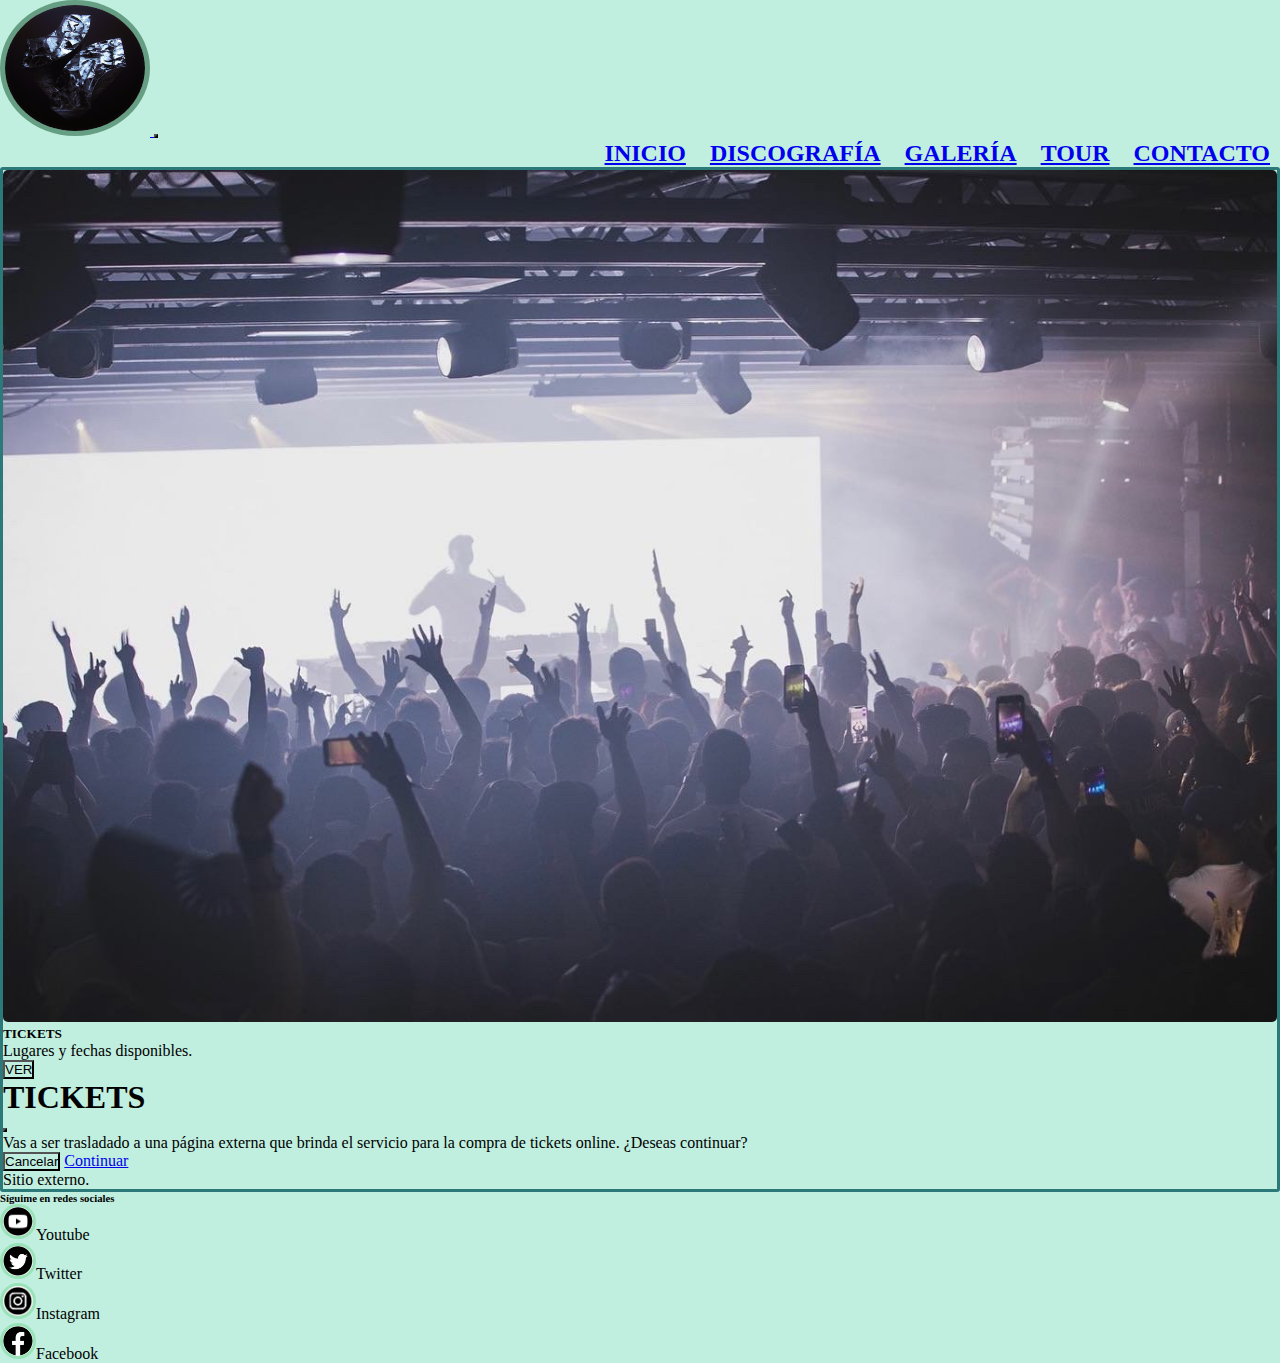
<file: pages/tour.html>
<!DOCTYPE html>
<html lang="en">

<head>
    <meta charset="UTF-8">
    <meta http-equiv="X-UA-Compatible" content="IE=edge">
    <meta name="viewport" content="width=device-width, initial-scale=1.0">
    <meta name="keywords" content="Jason Ross, fanpage, DJ, House prograsivo, trance, dubstep, futurebass">
    <meta name="description" content="Jason Ross - Compra tus TICKETS para sus eventos">
    <link rel="shorcut icon" href="../images/logo1.jpg">
    <link href="https://cdn.jsdelivr.net/npm/bootstrap@5.2.1/dist/css/bootstrap.min.css" rel="stylesheet"
        integrity="sha384-iYQeCzEYFbKjA/T2uDLTpkwGzCiq6soy8tYaI1GyVh/UjpbCx/TYkiZhlZB6+fzT" crossorigin="anonymous">
    <link rel="stylesheet" href="../styles/styles.css">
    <title>Tour</title>
</head>

<body>
    <div class="container-xxl text-center">
        <header>
            <div class="row">
                <nav class="navbar navbar-expand-lg">
                    <div class="container-fluid">
                        <a class="navbar-brand" href="../index.html">
                            <img src="../images/logo1.jpg" alt="Logo">
                        </a>
                        <a class="navbar-brand" href="#"></a>
                        <button class="navbar-toggler" type="button" data-bs-toggle="collapse"
                            data-bs-target="#navbarNavAltMarkup" aria-controls="navbarNavAltMarkup"
                            aria-expanded="false" aria-label="Toggle navigation">
                            <span class="navbar-toggler-icon"></span>
                        </button>
                        <div class="collapse navbar-collapse" id="navbarNavAltMarkup">
                            <div class="navbar-nav">
                                <a class="nav-link" aria-current="page" href="../index.html">INICIO</a>
                                <a class="nav-link" href="./discografía.html">DISCOGRAFÍA</a>
                                <a class="nav-link" href="./galería.html">GALERÍA</a>
                                <a class="nav-link active" href="./tour.html">TOUR</a>
                                <a class="nav-link" href="./contacto.html">CONTACTO</a>
                            </div>
                        </div>
                    </div>
                </nav>
            </div>
        </header>

        <main class="container text-center">
            <div class="row tour">
                <div class="col">
                    <div class="card text-center">
                        <div class="card-header">
                          <img src="../images/img1.jpg" alt="foto">
                        </div>
                        <div class="card-body">
                          <h5 class="card-title">TICKETS</h5>
                          <p class="card-text">Lugares y fechas disponibles.</p>
                          <button type="button" class="btn btn-primary" data-bs-toggle="modal" data-bs-target="#exampleModal">
                            VER
                        </button>
                        <div class="modal fade" id="exampleModal" tabindex="-1" aria-labelledby="exampleModalLabel"
                            aria-hidden="true">
                            <div class="modal-dialog">
                                <div class="modal-content">
                                    <div class="modal-header">
                                        <h1 class="modal-title fs-5" id="exampleModalLabel">TICKETS</h1>
                                        <button type="button" class="btn-close" data-bs-dismiss="modal"
                                            aria-label="Close"></button>
                                    </div>
                                    <div class="modal-body">
                                        Vas a ser trasladado a una página externa que brinda el servicio para la compra de tickets online. ¿Deseas continuar?
                                    </div>
                                    <div class="modal-footer">
                                        <button type="button" class="btn btn-secondary"
                                            data-bs-dismiss="modal">Cancelar</button>
                                        <a class="btn btn-primary" href="https://www.bandsintown.com/a/10689580-jason-ross?came_from=700&utm_medium=web&utm_source=artist_event_page&utm_campaign=lineup_artist"
                                        target="_blank" role="button">Continuar</a>
                                    </div>
                                </div>
                            </div>
                        </div>
                        </div>
                        <div class="card-footer text-muted">
                          Sitio externo.
                        </div>
                      </div>
                </div>
        </main>

        <footer class="pieDepagina">
            <div class="pieDepagina__links">
                <h6>Síguime en redes sociales</h6>
                <a href="https://www.youtube.com/c/JasonRossOfc" target="_blank" rel="noopener noreferrer"><img
                        class="ima" src="../images/ytlogo.jpg" alt="youtube logo">Youtube</a>
                <a href="https://twitter.com/JasonRossOfc?ref_src=twsrc%5Egoogle%7Ctwcamp%5Eserp%7Ctwgr%5Eauthor"
                    target="_blank" rel="noopener noreferrer"><img class="ima" src="../images/twttlogo.jpg"
                        alt="twitter logo">Twitter</a>
                <a href="https://www.instagram.com/jasonrossofficial" target="_blank" rel="noopener noreferrer"><img
                        class="ima" src="../images/instalogo.jpg" alt="instagram logo">Instagram</a>
                <a href="https://www.facebook.com/jasonrossofficial" target="_blank" rel="noopener noreferrer"><img
                        class="ima" src="../images/fblogo.jpg" alt="facebook logo">Facebook</a>
            </div>
        </footer>

    </div>
    <script src="https://cdn.jsdelivr.net/npm/bootstrap@5.2.1/dist/js/bootstrap.bundle.min.js"
        integrity="sha384-u1OknCvxWvY5kfmNBILK2hRnQC3Pr17a+RTT6rIHI7NnikvbZlHgTPOOmMi466C8"
        crossorigin="anonymous"></script>
</body>

</html>
</file>
<file: styles/styles.css>
header img {
  width: 140px;
  border-radius: 50%;
  border: #659e83 solid 5px;
}
header img:hover {
  transition: all 0.5s ease;
  transform: scale(1.1);
  border: #63ffb1 solid 7px;
}

header .collapse {
  display: flex;
  flex-direction: row;
  justify-content: flex-end;
}
header .collapse .navbar-nav a {
  margin: 10px;
  font-size: 150%;
  font-weight: bolder;
}
header .collapse .navbar-nav a:hover {
  transition: all 0.3s ease;
  transform: scale(1.1);
  border: #63ffb1 solid 3px;
  border-radius: 5px;
  background-color: #1b5e4a;
  color: #63ffd0;
}

* {
  background-color: #c0eedf;
  padding: 0;
  margin: 0;
}

body {
  min-height: 100vh;
}

@media screen and (max-width: 990px) {
  header img {
    width: 120px;
    border-radius: 50%;
    border: #63C1FF solid 3px;
  }
  header .collapse {
    display: flex;
    flex-direction: row;
    justify-content: center;
    align-items: center;
  }
  header .collapse .navbar-nav a {
    margin: 0;
    font-size: 100%;
    font-weight: normal;
  }
}
@media screen and (max-width: 768px) {
  header img {
    width: 100px;
    border-radius: 50%;
    border: #63C1FF solid 3px;
  }
}
main {
  width: 100%;
  height: 100%;
}
main img {
  border-radius: 5px;
  width: 100%;
}
main .card {
  border: rgb(44, 121, 121) solid 3px;
  border-radius: 3px;
  background-color: #659e83;
}
main .card:hover {
  transition: all 0.3s ease;
  border: rgb(66, 226, 191) solid 3px;
}
main .col {
  display: flex;
  flex-direction: column;
  justify-content: center;
  align-content: center;
  align-items: center;
}

/* GALERIA */
.carousel {
  display: flex;
  flex-direction: column;
  justify-content: center;
  align-content: center;
  align-items: center;
}
.carousel img {
  border: rgb(44, 121, 121) solid 3px;
  border-radius: 3px;
  background-color: #659e83;
  width: 100%;
}
.carousel img:hover {
  transition: all 0.3s ease;
  border: rgb(66, 226, 191) solid 3px;
}
.carousel iframe {
  border: rgb(44, 121, 121) solid 3px;
  border-radius: 3px;
  background-color: #659e83;
}
.carousel iframe:hover {
  transition: all 0.3s ease;
  border: rgb(66, 226, 191) solid 3px;
}

.viDeo {
  width: 640px;
  height: 320px;
}

/* CONTACTO */
.form {
  width: 80%;
  border: #5C5D5E solid 3px;
  border-radius: 5px;
}
.form .mb-3 {
  margin: 10px;
}

/* TOUR */
.tour {
  width: 100%;
  height: -webkit-fit-content;
  height: -moz-fit-content;
  height: fit-content;
}

@media screen and (max-width: 660px) {
  .viDeo {
    width: 100%;
    height: auto;
  }
}
/* FOOTER */
.pieDepagina {
  position: relative;
  bottom: 0;
}
.pieDepagina .pieDepagina__links {
  display: flex;
  flex-flow: column;
  align-items: flex-start;
}
.pieDepagina .pieDepagina__links img {
  width: 30px;
  border: #98e3b7 solid 3px;
  border-radius: 50%;
}
.pieDepagina .pieDepagina__links img:hover {
  transition: all 0.3s ease;
  transform: scale(1.1);
  border: rgb(66, 226, 151) solid 3px;
  border-radius: 50%;
}
.pieDepagina .pieDepagina__links a {
  text-decoration: none;
  color: black;
}
.pieDepagina .pieDepagina__links a:hover {
  transition: all 0.3s ease;
  transform: scale(1.2);
  color: rgb(8, 131, 84);
}

@media screen and (max-width: 400px) {
  .footer {
    height: 200px;
    width: -webkit-fit-content;
    width: -moz-fit-content;
    width: fit-content;
  }
  .footer img {
    width: 20px;
    border: #98e3b7 solid 1px;
    border-radius: 50%;
  }
  .footer a {
    text-decoration: none;
    color: black;
  }
}/*# sourceMappingURL=styles.css.map */
</file>
